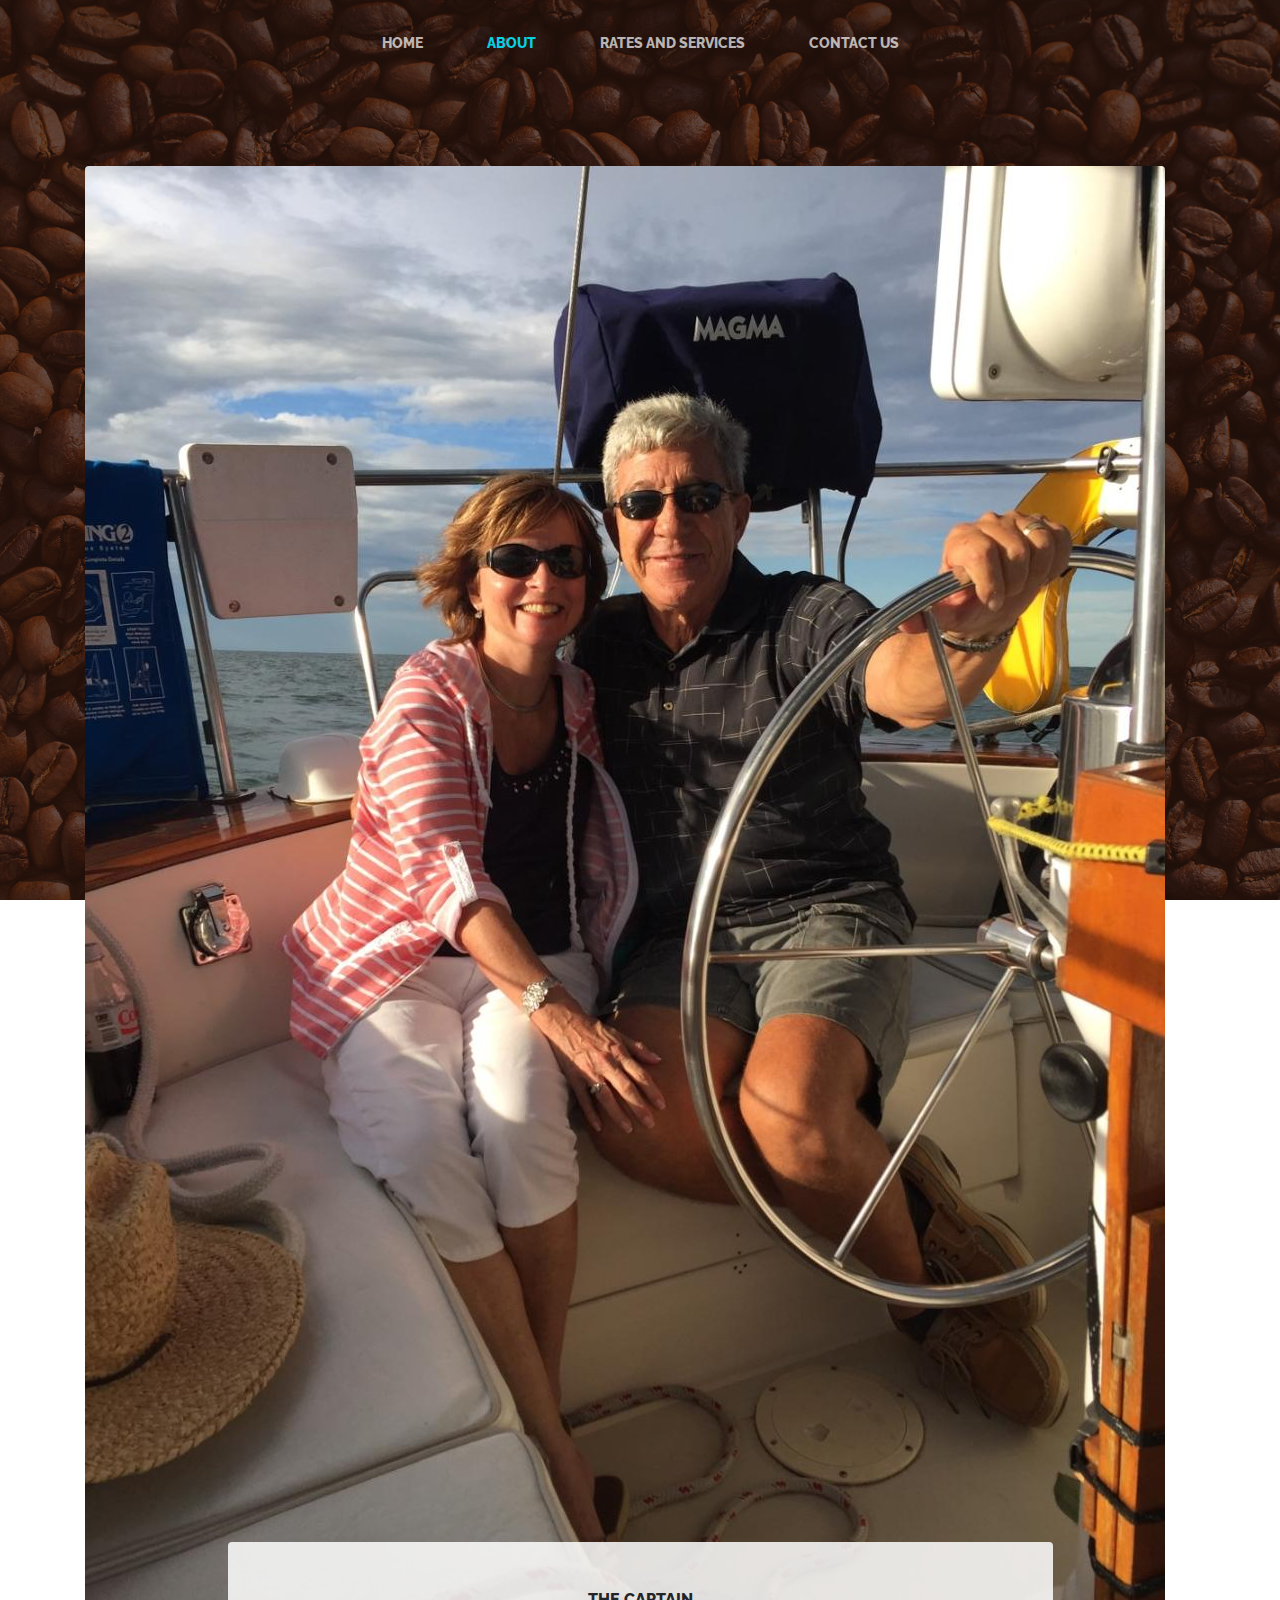
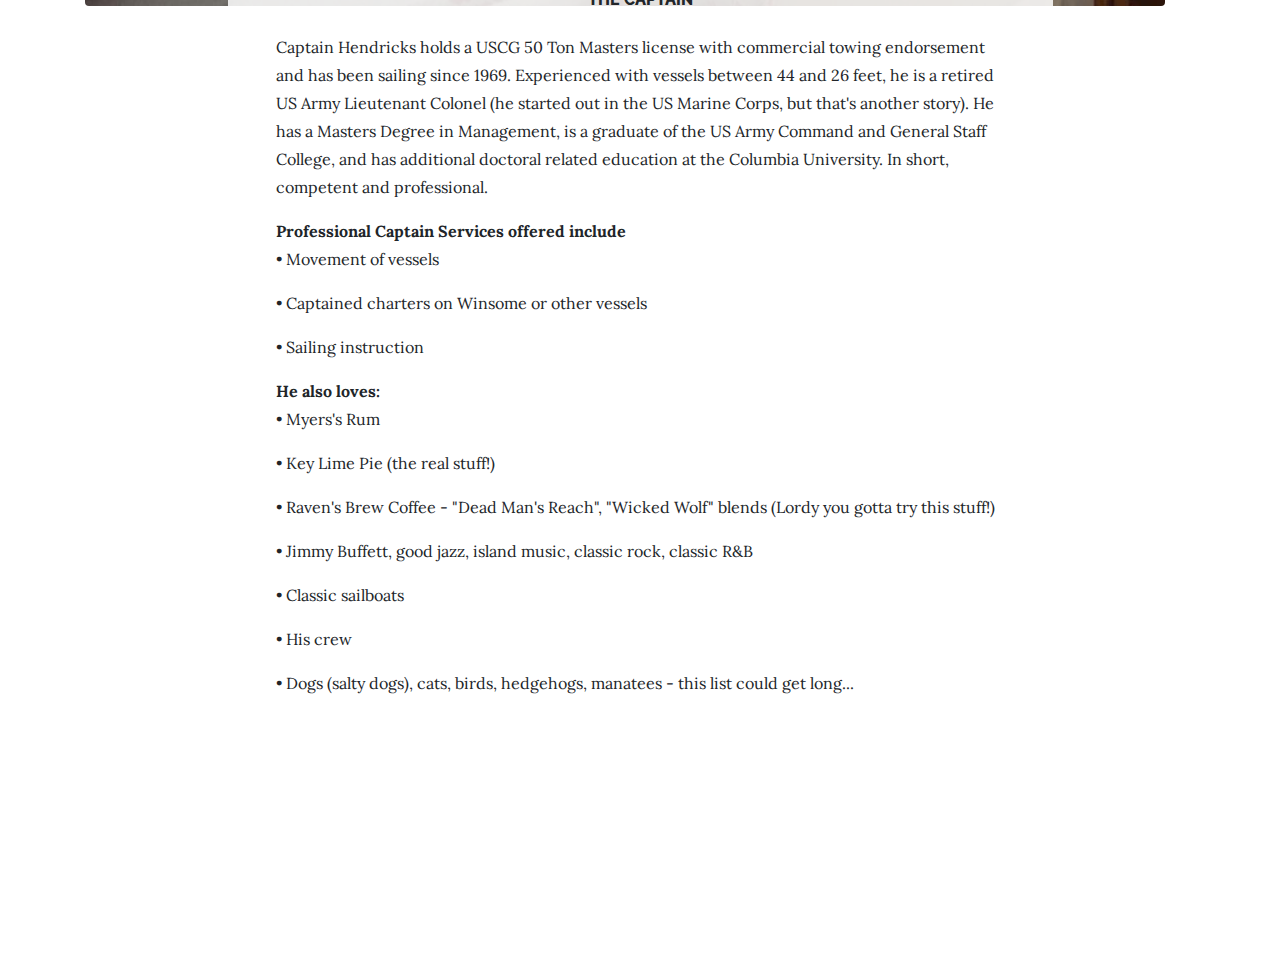
<file: about.html>
﻿<!DOCTYPE html>
<html lang="en">

<head>
    <meta charset="utf-8">
    <meta name="viewport" content="width=device-width, initial-scale=1, shrink-to-fit=no">
    <meta name="description" content="">
    <meta name="author" content="">
    <meta name="description" content="Sailing charters in Daytona on Winsome a classic 36.5 foot sailboat. Cruise the Halifax River/Intracoastal Waterway or the ocean via scenic Ponce Inlet. Take sailing lessons.  Marriages at sea and memorial ash scattering services are offered.">
    <meta name="google-site-verification" content="i5penMxX6hlT9BwF13lgCUjcu_tLIa0yN8K0ss_xzoI">
    <title>Sailing Winsome</title>
    <!-- Bootstrap core CSS -->
    <link href="vendor/bootstrap/css/bootstrap.min.css" rel="stylesheet">
    <!-- Custom fonts for this template -->
    <link href="https://fonts.googleapis.com/css?family=Raleway:100,100i,200,200i,300,300i,400,400i,500,500i,600,600i,700,700i,800,800i,900,900i" rel="stylesheet">
    <link href="https://fonts.googleapis.com/css?family=Lora:400,400i,700,700i" rel="stylesheet">
    <!-- Custom styles for this template -->
    <link href="css/business-casual.min.css" rel="stylesheet">
</head>

  <body>

  

    <!-- Navigation -->
    <nav class="navbar navbar-expand-lg navbar-dark py-lg-4" id="mainNav">
      <div class="container">
        <a class="navbar-brand text-uppercase text-expanded font-weight-bold d-lg-none" href="#">Sailing Winsome</a>
        <button class="navbar-toggler" type="button" data-toggle="collapse" data-target="#navbarResponsive" aria-controls="navbarResponsive" aria-expanded="false" aria-label="Toggle navigation">
          <span class="navbar-toggler-icon"></span>
        </button>
        <div class="collapse navbar-collapse" id="navbarResponsive">
          <ul class="navbar-nav mx-auto">
            <li class="nav-item px-lg-4">
              <a class="nav-link text-uppercase text-expanded" href="index.html">Home
                <span class="sr-only">(current)</span>
              </a>
            </li>
            <li class="nav-item active px-lg-4">
              <a class="nav-link text-uppercase text-expanded" href="about.html">About</a>
            </li>
            <li class="nav-item px-lg-4">
                <a class="nav-link text-uppercase text-expanded" href="Rates.html">Rates and Services</a>
            </li>
            <li class="nav-item px-lg-4">
              <a class="nav-link text-uppercase text-expanded" href="contactus.html">Contact Us</a>
            </li>
          </ul>
        </div>
      </div>
    </nav>

    <section class="page-section about-heading">
      <div class="container">
        <img class="img-fluid rounded about-heading-img mb-3 mb-0" src="img/us.jpg" alt="">
        <div class="about-heading-content">
          <div class="row">
            <div class="col-xl-9 col-lg-10 mx-auto">
                <div class="bg-faded rounded p-5">
                    <h2 class="section-heading mb-4">
                        <span class="section-heading-upper text-center">The Captain</span>
                        <!--<span class="section-heading-lower">About Our Cafe</span>-->
                    </h2>
                    <p>
                        Captain Hendricks holds a USCG 50 Ton Masters license with commercial towing endorsement and has been sailing since 1969.
                        Experienced with vessels between 44 and 26 feet, he is a retired US Army Lieutenant Colonel (he started out in the US Marine Corps,
                        but that's another story). He has a Masters Degree in Management, is a graduate of the US Army Command and General Staff College,
                        and has additional doctoral related education at the Columbia University. In short, competent and professional.
                    </p>
                    <p class="mb-0" style="font-weight:bold">
                        Professional Captain Services offered include
                    </p>
                    <p> • Movement of vessels </p>
                    <p>• Captained charters on Winsome or other vessels </p>
                    <p>• Sailing instruction </p>
                    <p class="mb-0" style="font-weight:bold">
                        He also loves:
                    </p>
                    <p>• Myers's Rum</p>
                    <p> • Key Lime Pie (the real stuff!)</p>
                    <p>• Raven's Brew Coffee - "Dead Man's Reach", "Wicked Wolf" blends (Lordy you gotta try this stuff!)</p>
                    <p>• Jimmy Buffett, good jazz, island music, classic rock, classic R&B</p>
                    <p>• Classic sailboats</p>
                    <p>• His crew</p>
                    <p> • Dogs (salty dogs), cats, birds, hedgehogs, manatees - this list could get long...</p>
                </div>
            </div>
          </div>
        </div>
      </div>
    </section>

    <footer class="footer text-faded text-center py-5">
      <div class="container">
        <p class="m-0 small">Copyright &copy; Your Website 2018</p>
      </div>
    </footer>

    <!-- Bootstrap core JavaScript -->
    <script src="vendor/jquery/jquery.min.js"></script>
    <script src="vendor/bootstrap/js/bootstrap.bundle.min.js"></script>

  </body>

</html>
</file>
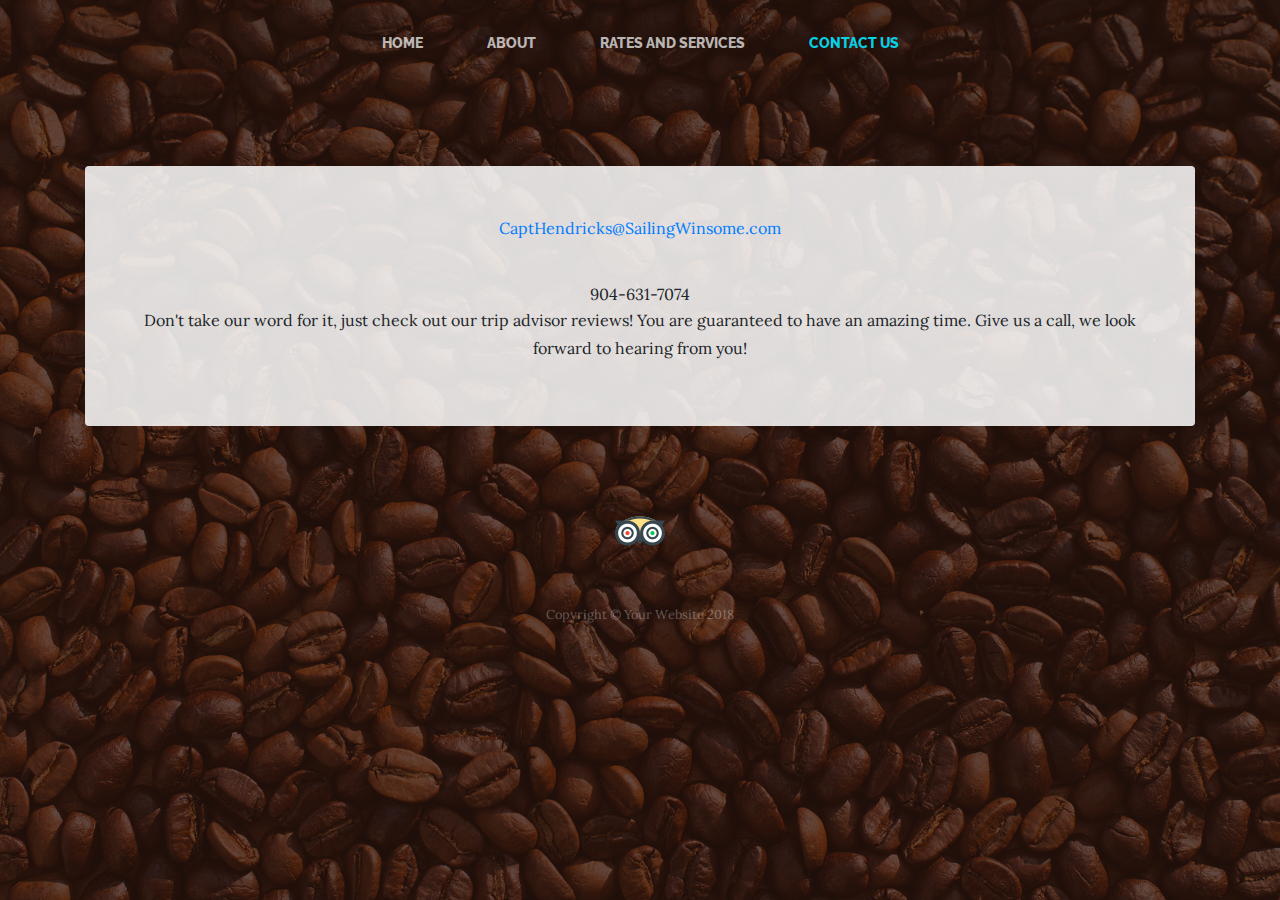
<file: contactus.html>
﻿<!DOCTYPE html>
<html lang="en">

<!------ Include the above in your HEAD tag ---------->
<head>
    <meta charset="utf-8">
    <meta name="viewport" content="width=device-width, initial-scale=1, shrink-to-fit=no">
    <meta name="description" content="">
    <meta name="author" content="">
    <meta name="description" content="Sailing charters in Daytona on Winsome a classic 36.5 foot sailboat. Cruise the Halifax River/Intracoastal Waterway or the ocean via scenic Ponce Inlet. Take sailing lessons.  Marriages at sea and memorial ash scattering services are offered.">
    <meta name="google-site-verification" content="i5penMxX6hlT9BwF13lgCUjcu_tLIa0yN8K0ss_xzoI">
    <title>Sailing Winsome</title>
    <!-- Bootstrap core CSS -->
    <link href="vendor/bootstrap/css/bootstrap.min.css" rel="stylesheet">
    <!-- Custom fonts for this template -->
    <link href="https://fonts.googleapis.com/css?family=Raleway:100,100i,200,200i,300,300i,400,400i,500,500i,600,600i,700,700i,800,800i,900,900i" rel="stylesheet">
    <link href="https://fonts.googleapis.com/css?family=Lora:400,400i,700,700i" rel="stylesheet">
    <!-- Custom styles for this template -->
    <link href="css/business-casual.min.css" rel="stylesheet">
</head>
<body>
    <!--<h1 class="site-heading text-center text-white d-none d-lg-block">
      <span class="site-heading-upper text-primary mb-3">A Free Bootstrap 4 Business Theme</span>
      <span class="site-heading-lower">Business Casual</span>
    </h1>-->
    <!-- Navigation -->
    <nav class="navbar navbar-expand-lg navbar-dark py-lg-4" id="mainNav">
        <div class="container">
            <a class="navbar-brand text-uppercase text-expanded font-weight-bold d-lg-none" href="#">Sailing Winsome</a>
            <button class="navbar-toggler" type="button" data-toggle="collapse" data-target="#navbarResponsive" aria-controls="navbarResponsive" aria-expanded="false" aria-label="Toggle navigation">
                <span class="navbar-toggler-icon"></span>
            </button>
            <div class="collapse navbar-collapse" id="navbarResponsive">
                <ul class="navbar-nav mx-auto">
                    <li class="nav-item px-lg-4">
                        <a class="nav-link text-uppercase text-expanded" href="index.html">
                            Home
                            <span class="sr-only">(current)</span>
                        </a>
                    </li>
                    <li class="nav-item px-lg-4">
                        <a class="nav-link text-uppercase text-expanded" href="about.html">About</a>
                    </li>
                    <li class="nav-item px-lg-4">
                        <a class="nav-link text-uppercase text-expanded" href="Rates.html">Rates and Services</a>
                    </li>
                    <li class="nav-item active px-lg-4">
                        <a class="nav-link text-uppercase text-expanded" href="contactus.html">Contact Us</a>
                    </li>
                </ul>
            </div>
        </div>
    </nav>
    <!--<section class="page-section cta">-->


    <section class="page-section clearfix">
        <div class="container">
            <!--<div class="intro">-->
                <!--<img class="intro-img img-fluid mb-3 mb-lg-0 rounded" src="img/bo.jpg" alt="">-->
                <div class="intro-text left-0 text-center bg-faded p-5 rounded">
                   

                        <a href="mailto:CaptHendricks@SailingWinsome.com">
                            <p class="mb-3">CaptHendricks@SailingWinsome.com</p>
                        </a><br />
                        <span class="section-heading-lower">904-631-7074</span>
                    
                        <p class="mb-3">
                            Don't take our word for it, just check out our trip advisor reviews! You are guaranteed to have an amazing time. Give us a call, we look forward to hearing from you!
                        </p>
                   
                </div>
            </div>
        <!--</div>-->
    </section>
   
    <div class="row">
        <div class="col-12">
       
        <a href="https://www.tripadvisor.com/Attraction_Review-g34172-d1846238-Reviews-Sailing_Winsome_Charters-Daytona_Beach_Florida.html" class="">
            
            <img class="mx-auto d-block" alt="Responsive image" src="img/trip.png"/>
        </a>
        </div>
    </div>
    <!--</section>-->
    <!--<section class="page-section about-heading">
      <div class="container">
        <img class="img-fluid rounded about-heading-img mb-3 mb-lg-0" src="img/about.jpg" alt="">
        <div class="about-heading-content">
          <div class="row">
            <div class="col-xl-9 col-lg-10 mx-auto">
              <div class="bg-faded rounded p-5">
                <h2 class="section-heading mb-4">
                  <span class="section-heading-upper">Strong Coffee, Strong Roots</span>
                  <span class="section-heading-lower">About Our Cafe</span>
                </h2>
                <p>Founded in 1987 by the Hernandez brothers, our establishment has been serving up rich coffee sourced from artisan farmers in various regions of South and Central America. We are dedicated to travelling the world, finding the best coffee, and bringing back to you here in our cafe.</p>
                <p class="mb-0">We guarantee that you will fall in
                  <em>lust</em>
                  with our decadent blends the moment you walk inside until you finish your last sip. Join us for your daily routine, an outing with friends, or simply just to enjoy some alone time.</p>
              </div>
            </div>
          </div>
        </div>
      </div>
    </section>-->
    <footer class="footer text-faded text-center py-5">
        <div class="container">
            <p class="m-0 small">Copyright &copy; Your Website 2018</p>
        </div>
    </footer>
    <!-- Bootstrap core JavaScript -->
    <script src="vendor/jquery/jquery.min.js"></script>
    <script src="vendor/bootstrap/js/bootstrap.bundle.min.js"></script>
</body>
<!-- Script to highlight the active date in the hours list -->
<script>
    $('.list-hours li').eq(new Date().getDay()).addClass('today');
</script>
</html>
</file>
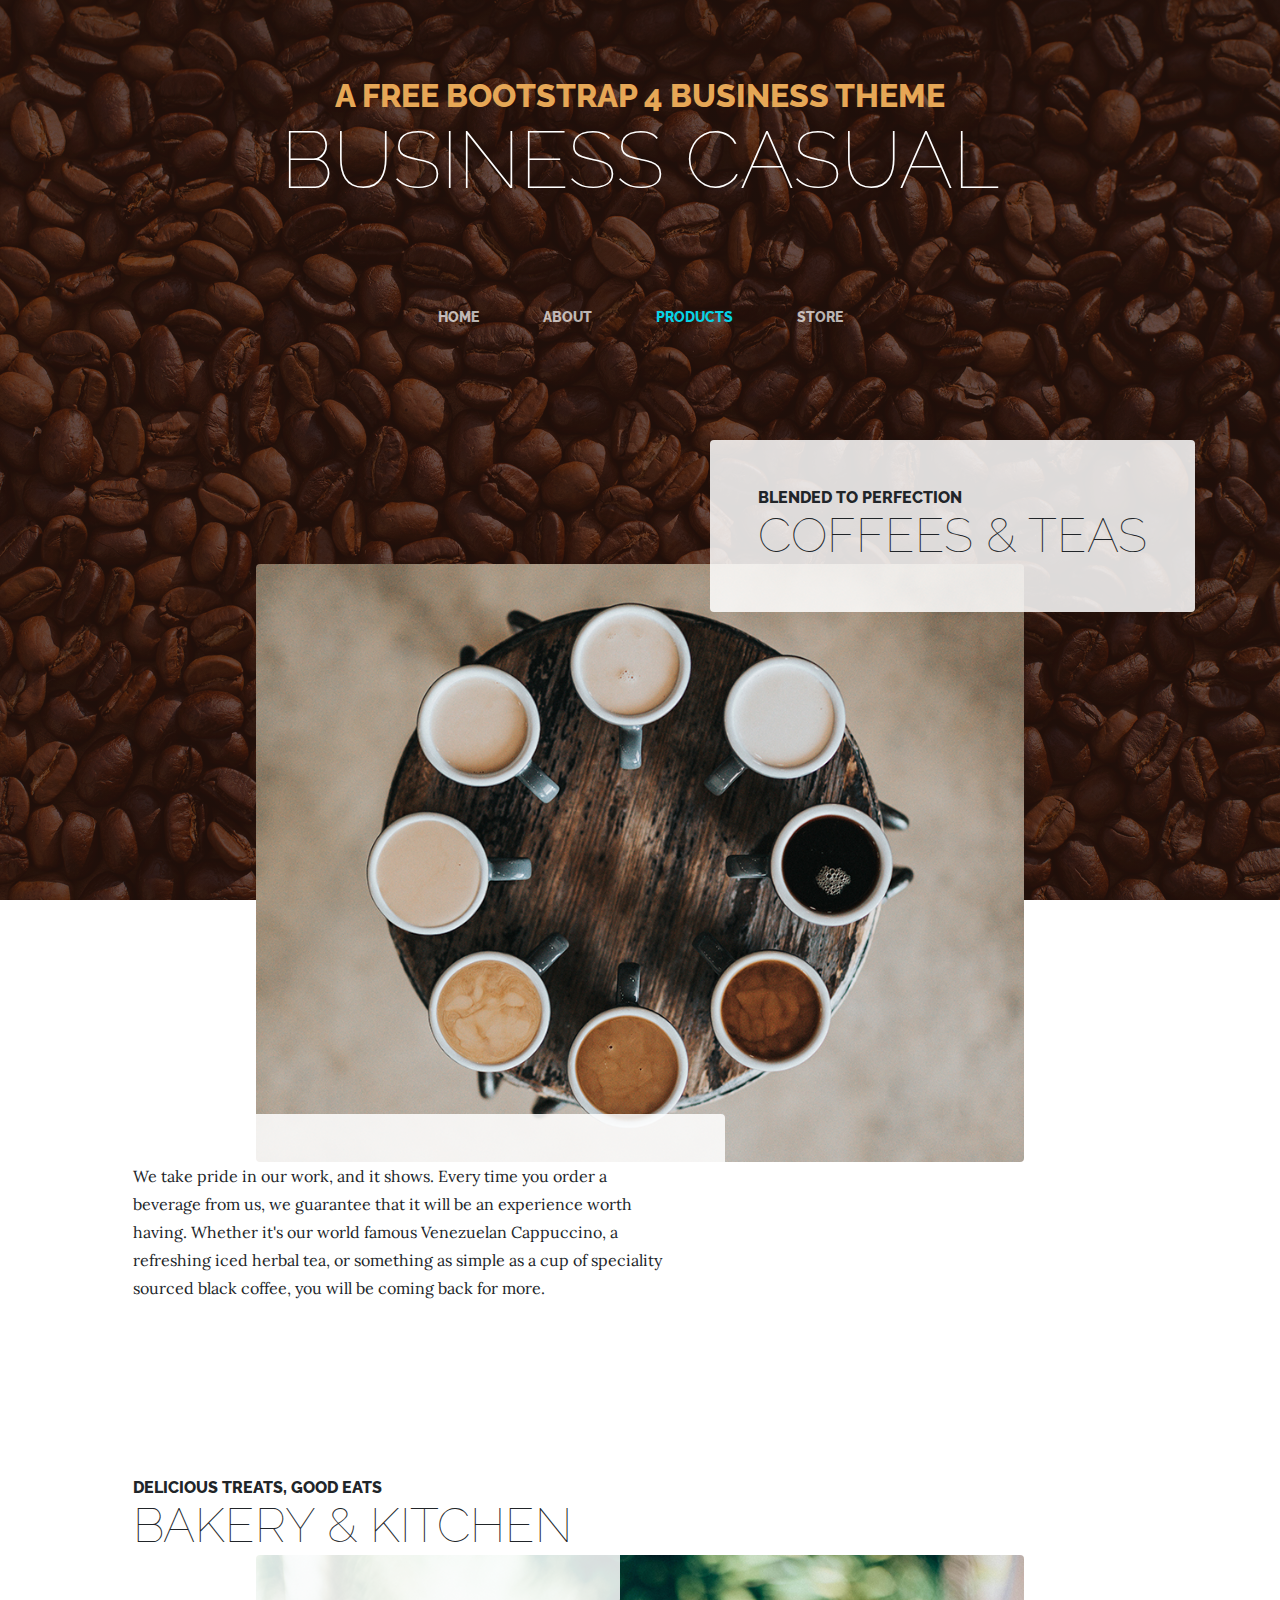
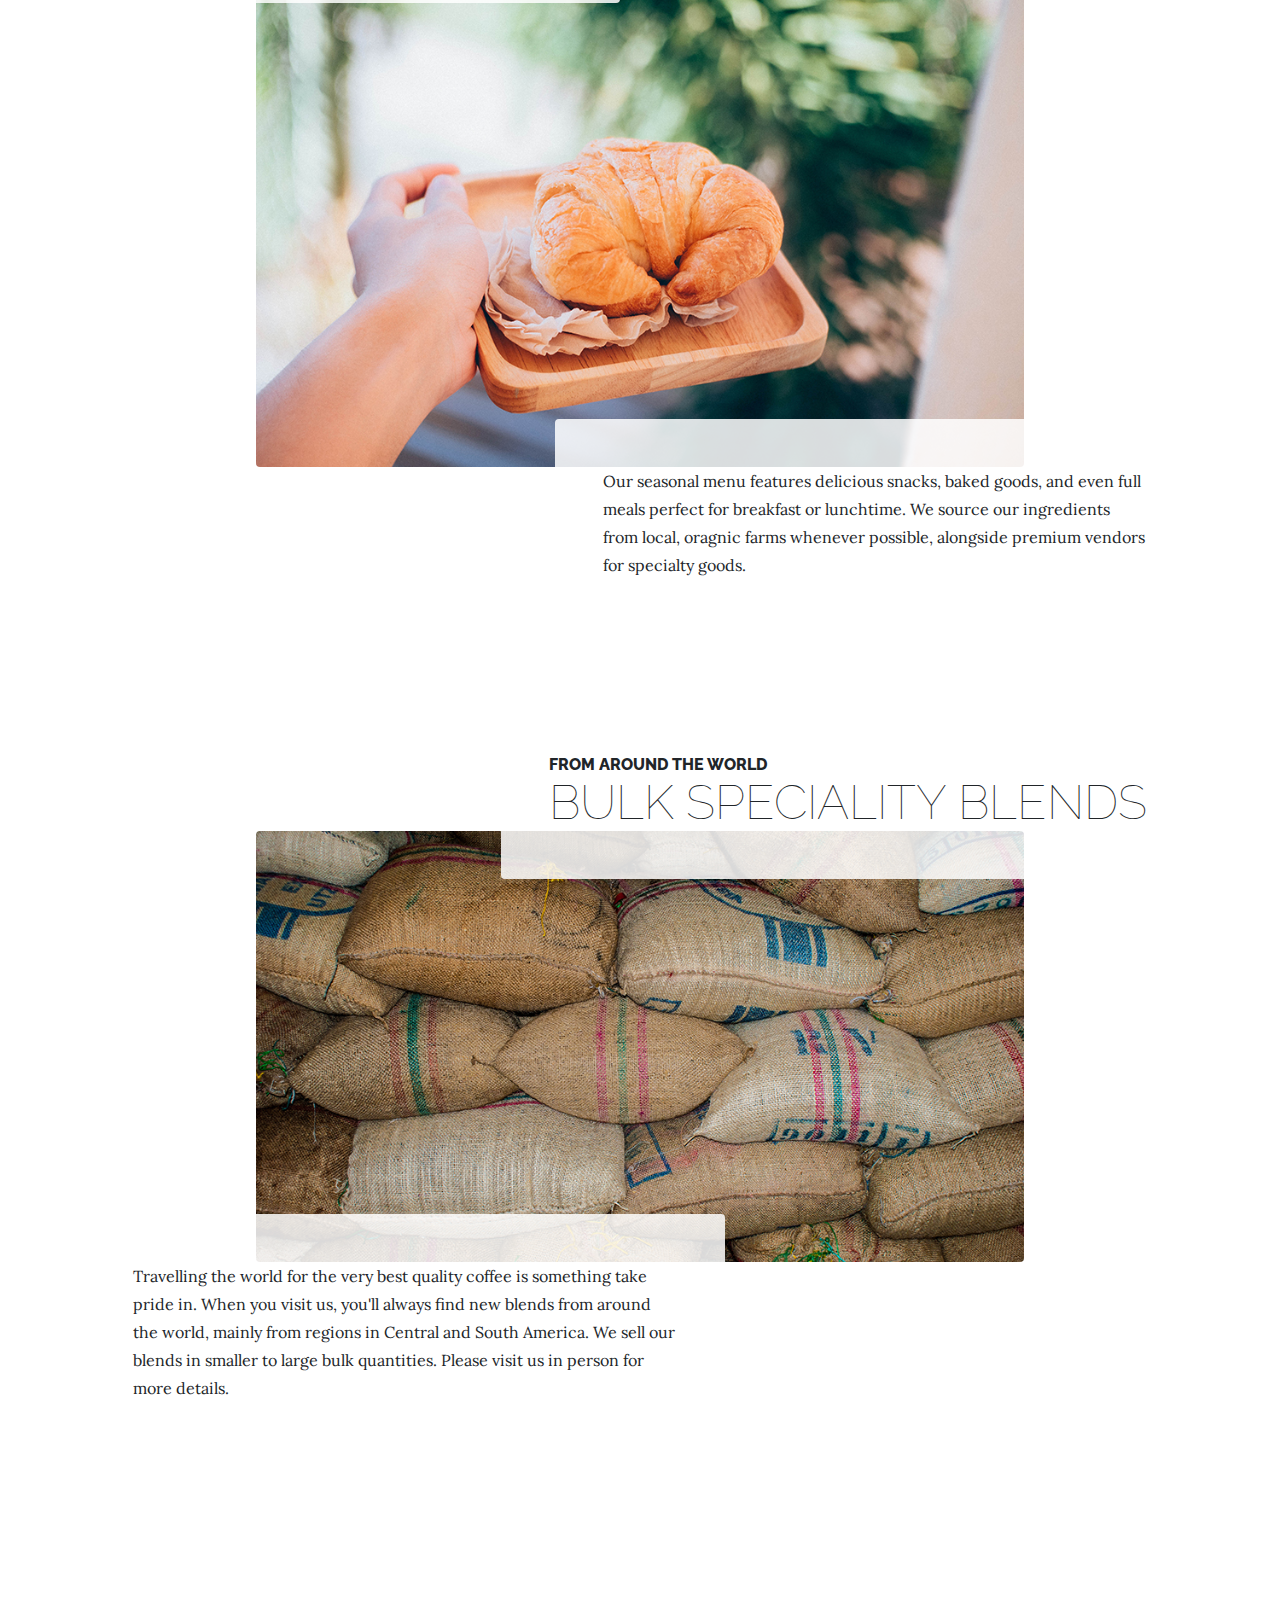
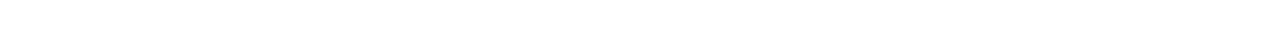
<file: products.html>
<!DOCTYPE html>
<html lang="en">

  <head>

    <meta charset="utf-8">
    <meta name="viewport" content="width=device-width, initial-scale=1, shrink-to-fit=no">
    <meta name="description" content="">
    <meta name="author" content="">

    <title>Business Casual - Start Bootstrap Theme</title>

    <!-- Bootstrap core CSS -->
    <link href="vendor/bootstrap/css/bootstrap.min.css" rel="stylesheet">

    <!-- Custom fonts for this template -->
    <link href="https://fonts.googleapis.com/css?family=Raleway:100,100i,200,200i,300,300i,400,400i,500,500i,600,600i,700,700i,800,800i,900,900i" rel="stylesheet">
    <link href="https://fonts.googleapis.com/css?family=Lora:400,400i,700,700i" rel="stylesheet">

    <!-- Custom styles for this template -->
    <link href="css/business-casual.min.css" rel="stylesheet">

  </head>

  <body>

    <h1 class="site-heading text-center text-white d-none d-lg-block">
      <span class="site-heading-upper text-primary mb-3">A Free Bootstrap 4 Business Theme</span>
      <span class="site-heading-lower">Business Casual</span>
    </h1>

    <!-- Navigation -->
    <nav class="navbar navbar-expand-lg navbar-dark py-lg-4" id="mainNav">
      <div class="container">
        <a class="navbar-brand text-uppercase text-expanded font-weight-bold d-lg-none" href="#">Start Bootstrap</a>
        <button class="navbar-toggler" type="button" data-toggle="collapse" data-target="#navbarResponsive" aria-controls="navbarResponsive" aria-expanded="false" aria-label="Toggle navigation">
          <span class="navbar-toggler-icon"></span>
        </button>
        <div class="collapse navbar-collapse" id="navbarResponsive">
          <ul class="navbar-nav mx-auto">
            <li class="nav-item px-lg-4">
              <a class="nav-link text-uppercase text-expanded" href="index.html">Home
                <span class="sr-only">(current)</span>
              </a>
            </li>
            <li class="nav-item px-lg-4">
              <a class="nav-link text-uppercase text-expanded" href="about.html">About</a>
            </li>
            <li class="nav-item active px-lg-4">
              <a class="nav-link text-uppercase text-expanded" href="products.html">Products</a>
            </li>
            <li class="nav-item px-lg-4">
              <a class="nav-link text-uppercase text-expanded" href="store.html">Store</a>
            </li>
          </ul>
        </div>
      </div>
    </nav>

    <section class="page-section">
      <div class="container">
        <div class="product-item">
          <div class="product-item-title d-flex">
            <div class="bg-faded p-5 d-flex ml-auto rounded">
              <h2 class="section-heading mb-0">
                <span class="section-heading-upper">Blended to Perfection</span>
                <span class="section-heading-lower">Coffees &amp; Teas</span>
              </h2>
            </div>
          </div>
          <img class="product-item-img mx-auto d-flex rounded img-fluid mb-3 mb-lg-0" src="img/products-01.jpg" alt="">
          <div class="product-item-description d-flex mr-auto">
            <div class="bg-faded p-5 rounded">
              <p class="mb-0">We take pride in our work, and it shows. Every time you order a beverage from us, we guarantee that it will be an experience worth having. Whether it's our world famous Venezuelan Cappuccino, a refreshing iced herbal tea, or something as simple as a cup of speciality sourced black coffee, you will be coming back for more.</p>
            </div>
          </div>
        </div>
      </div>
    </section>

    <section class="page-section">
      <div class="container">
        <div class="product-item">
          <div class="product-item-title d-flex">
            <div class="bg-faded p-5 d-flex mr-auto rounded">
              <h2 class="section-heading mb-0">
                <span class="section-heading-upper">Delicious Treats, Good Eats</span>
                <span class="section-heading-lower">Bakery &amp; Kitchen</span>
              </h2>
            </div>
          </div>
          <img class="product-item-img mx-auto d-flex rounded img-fluid mb-3 mb-lg-0" src="img/products-02.jpg" alt="">
          <div class="product-item-description d-flex ml-auto">
            <div class="bg-faded p-5 rounded">
              <p class="mb-0">Our seasonal menu features delicious snacks, baked goods, and even full meals perfect for breakfast or lunchtime. We source our ingredients from local, oragnic farms whenever possible, alongside premium vendors for specialty goods.</p>
            </div>
          </div>
        </div>
      </div>
    </section>

    <section class="page-section">
      <div class="container">
        <div class="product-item">
          <div class="product-item-title d-flex">
            <div class="bg-faded p-5 d-flex ml-auto rounded">
              <h2 class="section-heading mb-0">
                <span class="section-heading-upper">From Around the World</span>
                <span class="section-heading-lower">Bulk Speciality Blends</span>
              </h2>
            </div>
          </div>
          <img class="product-item-img mx-auto d-flex rounded img-fluid mb-3 mb-lg-0" src="img/products-03.jpg" alt="">
          <div class="product-item-description d-flex mr-auto">
            <div class="bg-faded p-5 rounded">
              <p class="mb-0">Travelling the world for the very best quality coffee is something take pride in. When you visit us, you'll always find new blends from around the world, mainly from regions in Central and South America. We sell our blends in smaller to large bulk quantities. Please visit us in person for more details.</p>
            </div>
          </div>
        </div>
      </div>
    </section>

    <footer class="footer text-faded text-center py-5">
      <div class="container">
        <p class="m-0 small">Copyright &copy; Your Website 2018</p>
      </div>
    </footer>

    <!-- Bootstrap core JavaScript -->
    <script src="vendor/jquery/jquery.min.js"></script>
    <script src="vendor/bootstrap/js/bootstrap.bundle.min.js"></script>

  </body>

</html>
</file>
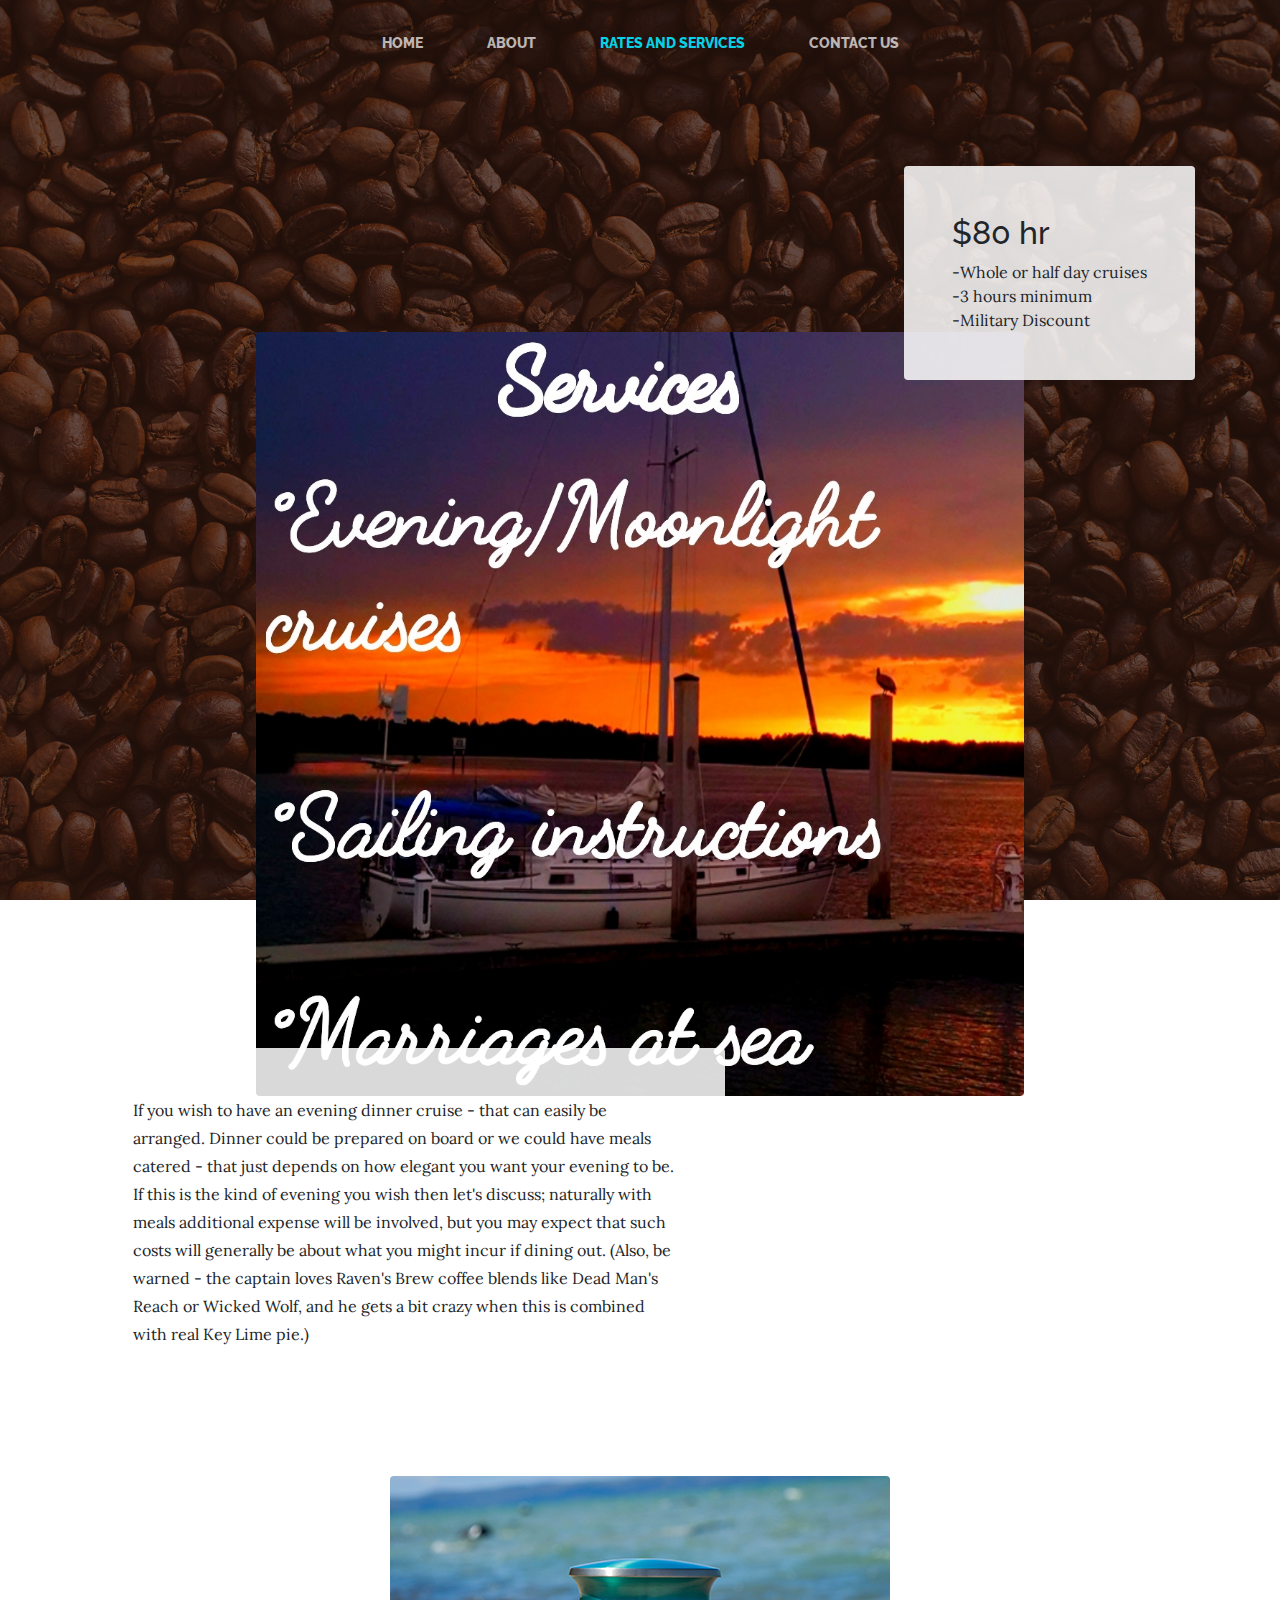
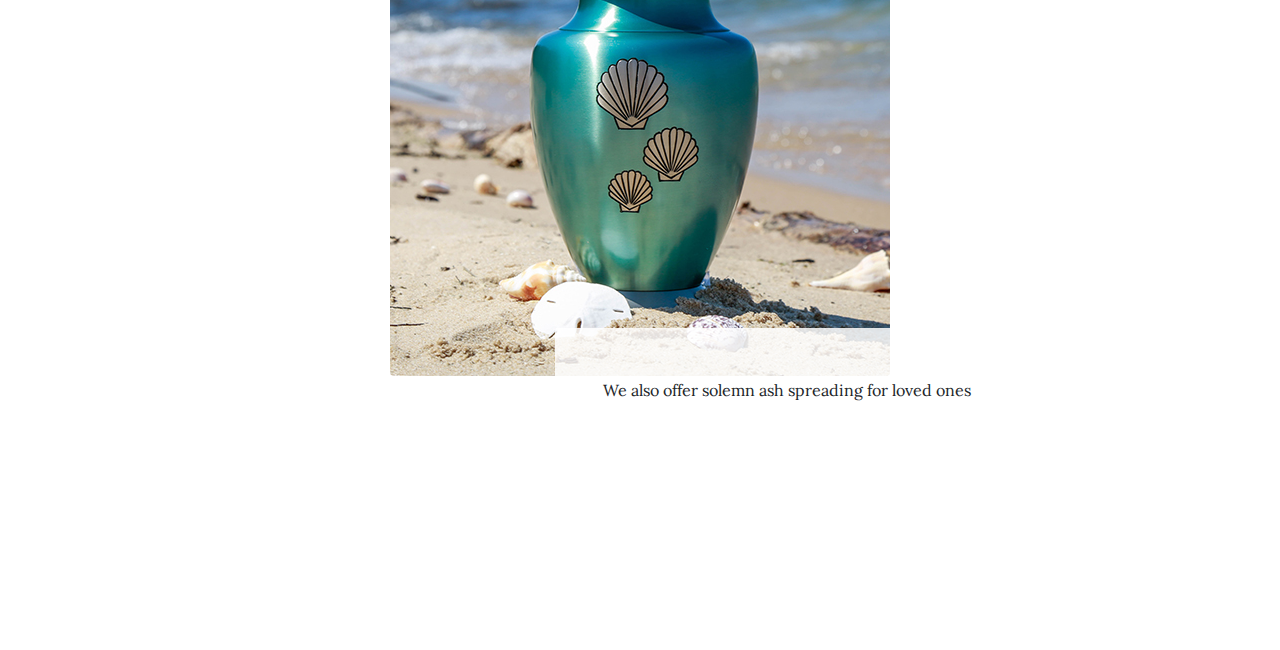
<file: Rates.html>
﻿<!DOCTYPE html>
<html lang="en">

<head>
    <meta charset="utf-8">
    <meta name="viewport" content="width=device-width, initial-scale=1, shrink-to-fit=no">
    <meta name="description" content="">
    <meta name="author" content="">
    <meta name="description" content="Sailing charters in Daytona on Winsome a classic 36.5 foot sailboat. Cruise the Halifax River/Intracoastal Waterway or the ocean via scenic Ponce Inlet. Take sailing lessons.  Marriages at sea and memorial ash scattering services are offered.">
    <meta name="google-site-verification" content="i5penMxX6hlT9BwF13lgCUjcu_tLIa0yN8K0ss_xzoI">
    <title>SailingWinsome</title>
    <!-- Bootstrap core CSS -->
    <link href="vendor/bootstrap/css/bootstrap.min.css" rel="stylesheet">
    <!-- Custom fonts for this template -->
    <link href="https://fonts.googleapis.com/css?family=Raleway:100,100i,200,200i,300,300i,400,400i,500,500i,600,600i,700,700i,800,800i,900,900i" rel="stylesheet">
    <link href="https://fonts.googleapis.com/css?family=Lora:400,400i,700,700i" rel="stylesheet">
    <!-- Custom styles for this template -->
    <link href="css/business-casual.min.css" rel="stylesheet">
</head>

  <body>

  

    <!-- Navigation -->
    <nav class="navbar navbar-expand-lg navbar-dark py-lg-4" id="mainNav">
      <div class="container">
        <a class="navbar-brand text-uppercase text-expanded font-weight-bold d-lg-none" href="#">Sailing Winsome</a>
        <button class="navbar-toggler" type="button" data-toggle="collapse" data-target="#navbarResponsive" aria-controls="navbarResponsive" aria-expanded="false" aria-label="Toggle navigation">
          <span class="navbar-toggler-icon"></span>
        </button>
        <div class="collapse navbar-collapse" id="navbarResponsive">
          <ul class="navbar-nav mx-auto">
            <li class="nav-item px-lg-4">
              <a class="nav-link text-uppercase text-expanded" href="index.html">Home
                <span class="sr-only">(current)</span>
              </a>
            </li>
            <li class="nav-item px-lg-4">
              <a class="nav-link text-uppercase text-expanded" href="about.html">About</a>
            </li>
            <li class="nav-item active px-lg-4">
              <a class="nav-link text-uppercase text-expanded" href="Rates.html">Rates and Services</a>
            </li>
            <li class="nav-item px-lg-4">
              <a class="nav-link text-uppercase text-expanded" href="contactus.html">Contact Us</a>
            </li>
          </ul>
        </div>
      </div>
    </nav>

    <section class="page-section">
      <div class="container">
        <div class="product-item">
          <div class="product-item-title d-flex">
              <div class="bg-faded p-5 d-flex ml-auto rounded">
                  <div class="clearfix">
                      <!--<h2 class="section-heading mb-0">
        <span class="section-heading-upper">Rates</span>
        <span class="font-weight-bold">$80 HR</span>
    </h2>-->
                      <div class="panel-group">
                          <div class="panel panel-default">
                              <div class="panel-body"><h2>$80 hr</h2></div>
                          </div>
                          <div class="panel panel-default">
                              <div class="panel-body">-Whole or half day cruises</div>
                              <div class="panel-body">-3 hours minimum</div>
                              <div class="panel-body">-Military Discount</div>
                          </div>
                      </div>

                  </div>
                  <div>

                      <!--<p class="mb-0">We also offer solemn ash spreading for loved ones</p>-->
                      <!--<span class="mb-0">Whole or half day cruises - 3 Hour Minimum</span><br />
    <br />
    <span class="text-weight-light">Military Discount</span>-->
                  </div>
              </div>
                  
                  
                  
              
          </div>
          <img class="product-item-img mx-auto d-flex rounded img-fluid mb-3 mb-lg-0" src="img/services.jpg" alt="">
          <div class="product-item-description d-flex mr-auto">
            <div class="bg-faded p-5 rounded">
                <p class="mb-0">
                    If you wish to have an evening dinner cruise - that can easily be arranged. Dinner could be prepared on board or we could have meals catered - that just depends on
                    how elegant you want your evening to be. If this is the kind of evening you wish then let's discuss; naturally with meals additional expense will be involved, but you may
                    expect that such costs will generally be about what you might incur if dining out. (Also, be warned - the captain loves Raven's Brew coffee blends like Dead Man's Reach
                    or Wicked Wolf, and he gets a bit crazy when this is combined with real Key Lime pie.)
                </p>
            </div>
          </div>
        </div>
      </div>
    </section>

    <section class="page-section">
      <div class="container">
        <div class="product-item">
          <!--<div class="product-item-title d-flex">
            <div class="bg-faded p-5 d-flex mr-auto rounded">-->
              <!--<h2 class="section-heading mb-0">
                <span class="section-heading-upper">Solemn Ash Services</span>
               
              </h2>-->
            <!--</div>
          </div>-->
          <img class="product-item-img mx-auto d-flex rounded img-fluid mb-3 mb-lg-0" src="img/ash.jpg" alt="">
          <div class="product-item-description d-flex ml-auto">
            <div class="bg-faded p-5 rounded">
              <p class="mb-0">We also offer solemn ash spreading for loved ones</p>
            </div>
          </div>
        </div>
      </div>
    </section>

    <!--<section class="page-section">
      <div class="container">
        <div class="product-item">
          <div class="product-item-title d-flex">
            <div class="bg-faded p-5 d-flex ml-auto rounded">
              <h2 class="section-heading mb-0">
                <span class="section-heading-upper">From Around the World</span>
                <span class="section-heading-lower">Bulk Speciality Blends</span>
              </h2>
            </div>
          </div>
          <img class="product-item-img mx-auto d-flex rounded img-fluid mb-3 mb-lg-0" src="img/products-03.jpg" alt="">
          <div class="product-item-description d-flex mr-auto">
            <div class="bg-faded p-5 rounded">
              <p class="mb-0">Travelling the world for the very best quality coffee is something take pride in. When you visit us, you'll always find new blends from around the world, mainly from regions in Central and South America. We sell our blends in smaller to large bulk quantities. Please visit us in person for more details.</p>
            </div>
          </div>
        </div>
      </div>
    </section>-->

    <footer class="footer text-faded text-center py-5">
      <div class="container">
        <p class="m-0 small">Copyright &copy; Your Website 2018</p>
      </div>
    </footer>

    <!-- Bootstrap core JavaScript -->
    <script src="vendor/jquery/jquery.min.js"></script>
    <script src="vendor/bootstrap/js/bootstrap.bundle.min.js"></script>

  </body>

</html>
</file>
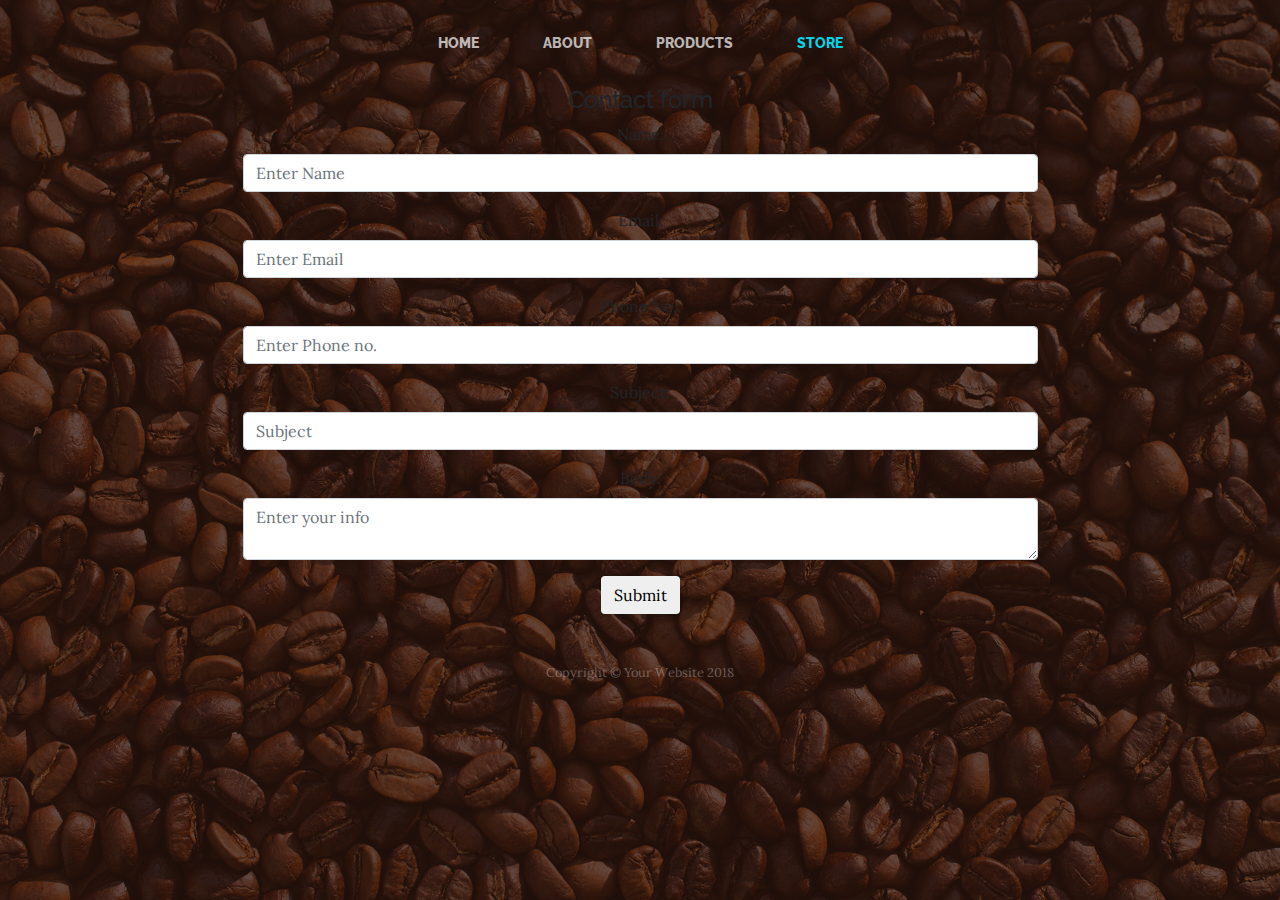
<file: store.html>
﻿<!DOCTYPE html>
<html lang="en">

<!------ Include the above in your HEAD tag ---------->
<head>
    <meta charset="utf-8">
    <meta name="viewport" content="width=device-width, initial-scale=1, shrink-to-fit=no">
    <meta name="description" content="">
    <meta name="author" content="">
    <title>Business Casual - Start Bootstrap Theme</title>
    <!-- Bootstrap core CSS -->
    <link href="vendor/bootstrap/css/bootstrap.min.css" rel="stylesheet">
    <!-- Custom fonts for this template -->
    <link href="https://fonts.googleapis.com/css?family=Raleway:100,100i,200,200i,300,300i,400,400i,500,500i,600,600i,700,700i,800,800i,900,900i" rel="stylesheet">
    <link href="https://fonts.googleapis.com/css?family=Lora:400,400i,700,700i" rel="stylesheet">
    <!-- Custom styles for this template -->
    <link href="css/business-casual.min.css" rel="stylesheet">
</head>
<body>
    <!--<h1 class="site-heading text-center text-white d-none d-lg-block">
      <span class="site-heading-upper text-primary mb-3">A Free Bootstrap 4 Business Theme</span>
      <span class="site-heading-lower">Business Casual</span>
    </h1>-->
    <!-- Navigation -->
    <nav class="navbar navbar-expand-lg navbar-dark py-lg-4" id="mainNav">
        <div class="container">
            <a class="navbar-brand text-uppercase text-expanded font-weight-bold d-lg-none" href="#">Start Bootstrap</a>
            <button class="navbar-toggler" type="button" data-toggle="collapse" data-target="#navbarResponsive" aria-controls="navbarResponsive" aria-expanded="false" aria-label="Toggle navigation">
                <span class="navbar-toggler-icon"></span>
            </button>
            <div class="collapse navbar-collapse" id="navbarResponsive">
                <ul class="navbar-nav mx-auto">
                    <li class="nav-item px-lg-4">
                        <a class="nav-link text-uppercase text-expanded" href="index.html">
                            Home
                            <span class="sr-only">(current)</span>
                        </a>
                    </li>
                    <li class="nav-item px-lg-4">
                        <a class="nav-link text-uppercase text-expanded" href="about.html">About</a>
                    </li>
                    <li class="nav-item px-lg-4">
                        <a class="nav-link text-uppercase text-expanded" href="products.html">Products</a>
                    </li>
                    <li class="nav-item active px-lg-4">
                        <a class="nav-link text-uppercase text-expanded" href="store.html">Store</a>
                    </li>
                </ul>
            </div>
        </div>
    </nav>
    <!--<section class="page-section cta">-->
        <div class="container">
            <div class="row">
                <div class="col-xl-9 mx-auto">
                    <div class="cta-inner text-center rounded">
                        <div class="container">
                            <div class="form-sec">
                                <h4>Contact form</h4>

                                <form name="qryform" id="qryform" method="post" action="mail.php" onsubmit="return(validate());" novalidate="novalidate">
                                    <div class="form-group">
                                        <label>Name:</label>
                                        <input type="text" class="form-control" id="name" placeholder="Enter Name" name="name">
                                    </div>
                                    <div class="form-group">
                                        <label>Email:</label>
                                        <input type="email" class="form-control" id="name" placeholder="Enter Email" name="email">
                                    </div>

                                    <div class="form-group">
                                        <label>Phone No.:</label>
                                        <input type="text" class="form-control" id="phone" placeholder="Enter Phone no." name="phone">
                                    </div>
                                    <div class="form-group">
                                        <label>Subject:</label>
                                        <input type="text" class="form-control" id="name" placeholder="Subject" name="subject">
                                    </div>

                                    <div class="form-group">
                                        <label>Body:</label>
                                        <textarea name="issues" class="form-control" id="iq" placeholder="Enter your info"></textarea>
                                    </div>


                                    <button type="submit" class="btn btn-default">Submit</button>
                                </form>
                            </div>

                        </div>
                    </div>
                </div>
            </div>
        </div>
    <!--</section>-->
    <!--<section class="page-section about-heading">
      <div class="container">
        <img class="img-fluid rounded about-heading-img mb-3 mb-lg-0" src="img/about.jpg" alt="">
        <div class="about-heading-content">
          <div class="row">
            <div class="col-xl-9 col-lg-10 mx-auto">
              <div class="bg-faded rounded p-5">
                <h2 class="section-heading mb-4">
                  <span class="section-heading-upper">Strong Coffee, Strong Roots</span>
                  <span class="section-heading-lower">About Our Cafe</span>
                </h2>
                <p>Founded in 1987 by the Hernandez brothers, our establishment has been serving up rich coffee sourced from artisan farmers in various regions of South and Central America. We are dedicated to travelling the world, finding the best coffee, and bringing back to you here in our cafe.</p>
                <p class="mb-0">We guarantee that you will fall in
                  <em>lust</em>
                  with our decadent blends the moment you walk inside until you finish your last sip. Join us for your daily routine, an outing with friends, or simply just to enjoy some alone time.</p>
              </div>
            </div>
          </div>
        </div>
      </div>
    </section>-->
    <footer class="footer text-faded text-center py-5">
        <div class="container">
            <p class="m-0 small">Copyright &copy; Your Website 2018</p>
        </div>
    </footer>
    <!-- Bootstrap core JavaScript -->
    <script src="vendor/jquery/jquery.min.js"></script>
    <script src="vendor/bootstrap/js/bootstrap.bundle.min.js"></script>
</body>
<!-- Script to highlight the active date in the hours list -->
<script>
    $('.list-hours li').eq(new Date().getDay()).addClass('today');
</script>
</html>
</file>
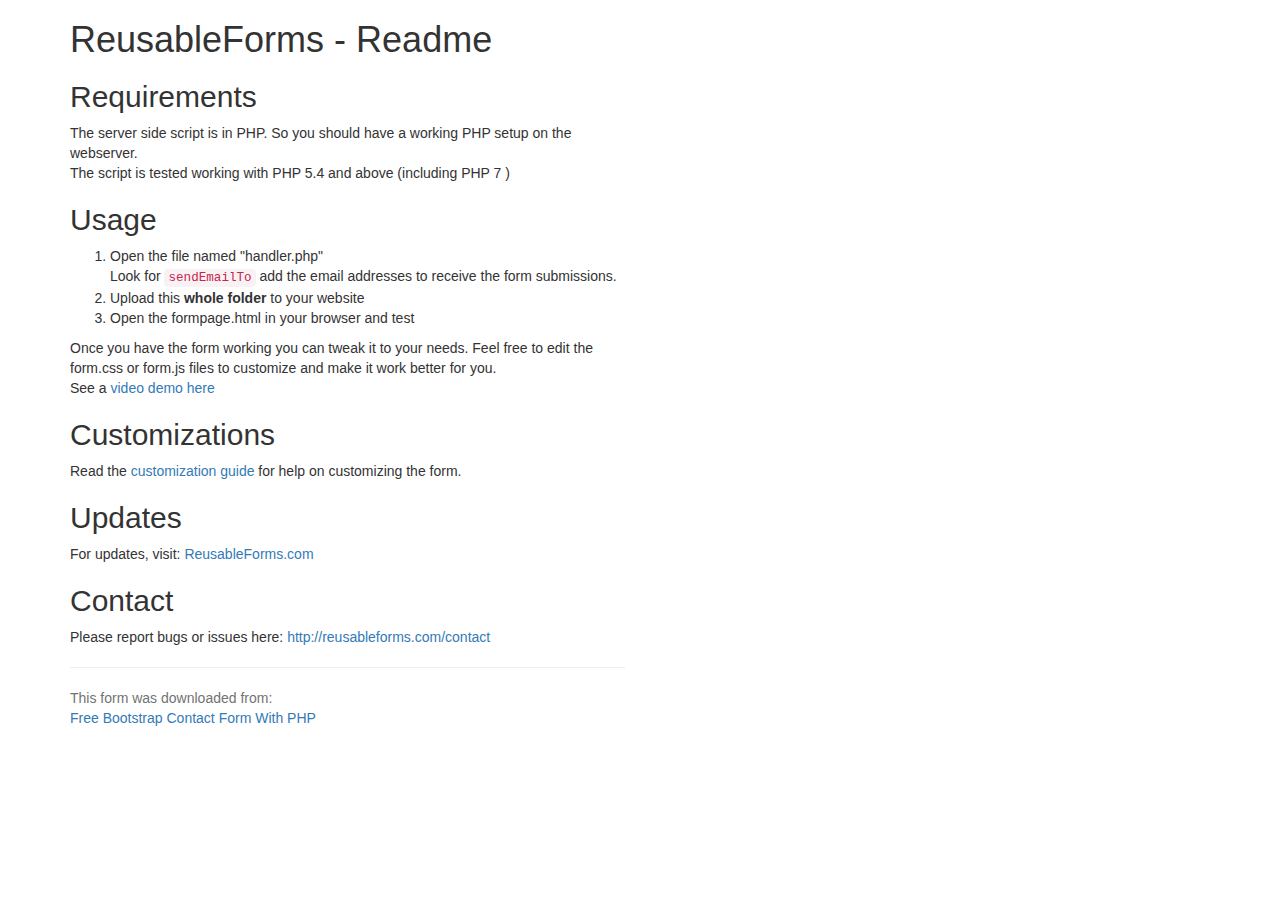
<file: contact-form-bootstrap-php/readme.html>
<!doctype html>

<html lang="en">
<head>
  <meta charset="utf-8">

  <title>Reusable Form Readme First</title>
  <!-- Latest compiled and minified CSS -->
<link rel="stylesheet" href="https://maxcdn.bootstrapcdn.com/bootstrap/3.3.7/css/bootstrap.min.css" >

</head>

<body>
<div class="container">
<div class="row">
<div class="col-md-6">
<h1>ReusableForms - Readme</h1>

<h2>Requirements</h2>
The server side script is in PHP. So you should have a working PHP setup on the webserver.
<p>
The script is tested working with PHP 5.4 and above (including PHP 7 )
</p>

<h2>Usage</h2>
<ol>
<li>Open the file named "handler.php" <br/> Look for <code>sendEmailTo</code> add the email addresses to receive the form submissions.</li>
<li>Upload this <strong>whole folder</strong> to your website</li>
<li>Open the formpage.html in your browser and test</li>
</ol>
Once you have the form working you can tweak it to your needs. Feel free to edit the form.css or form.js files to customize and make it work better for you.
<p>
See a <a href="https://youtu.be/jAr4ZtLnmn0">video demo here</a>
</p>
<h2>Customizations</h2>
Read the <a href="http://reusableforms.com/doc/customization">customization guide</a> for help on customizing the form.

<h2>Updates</h2>
For updates, visit: <a href="http://reusableforms.com">ReusableForms.com</a>

<h2>Contact</h2>
Please report bugs or issues here:
<a href="http://reusableforms.com/contact">http://reusableforms.com/contact</a>
<p></p>
<hr/>
<p class="help-block">
This form was downloaded from:<br/>
<a href="http://reusableforms.com/d/e1/contact-form-bootstrap-php">Free Bootstrap Contact Form With PHP</a>
</p>

</div>
</div>
</div>
</body>
</html>
</file>
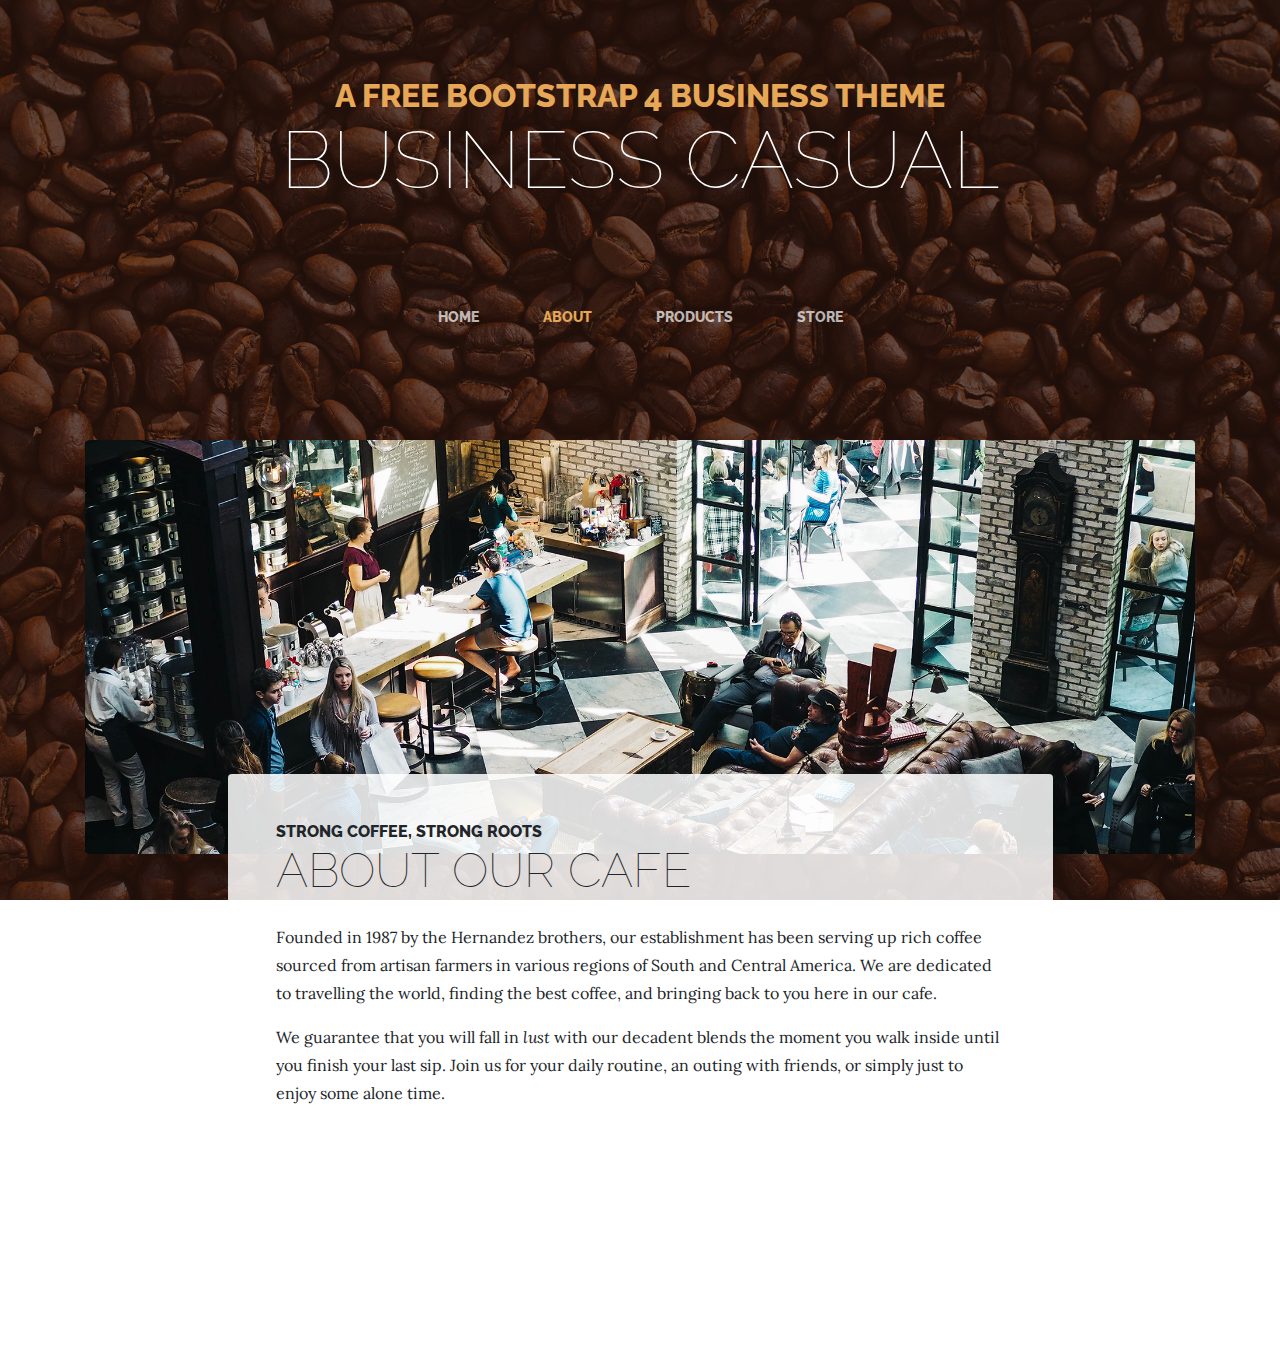
<file: startbootstrap-business-casual-gh-pages/about.html>
<!DOCTYPE html>
<html lang="en">

  <head>

    <meta charset="utf-8">
    <meta name="viewport" content="width=device-width, initial-scale=1, shrink-to-fit=no">
    <meta name="description" content="">
    <meta name="author" content="">

    <title>Business Casual - Start Bootstrap Theme</title>

    <!-- Bootstrap core CSS -->
    <link href="vendor/bootstrap/css/bootstrap.min.css" rel="stylesheet">

    <!-- Custom fonts for this template -->
    <link href="https://fonts.googleapis.com/css?family=Raleway:100,100i,200,200i,300,300i,400,400i,500,500i,600,600i,700,700i,800,800i,900,900i" rel="stylesheet">
    <link href="https://fonts.googleapis.com/css?family=Lora:400,400i,700,700i" rel="stylesheet">

    <!-- Custom styles for this template -->
    <link href="css/business-casual.min.css" rel="stylesheet">

  </head>

  <body>

    <h1 class="site-heading text-center text-white d-none d-lg-block">
      <span class="site-heading-upper text-primary mb-3">A Free Bootstrap 4 Business Theme</span>
      <span class="site-heading-lower">Business Casual</span>
    </h1>

    <!-- Navigation -->
    <nav class="navbar navbar-expand-lg navbar-dark py-lg-4" id="mainNav">
      <div class="container">
        <a class="navbar-brand text-uppercase text-expanded font-weight-bold d-lg-none" href="#">Start Bootstrap</a>
        <button class="navbar-toggler" type="button" data-toggle="collapse" data-target="#navbarResponsive" aria-controls="navbarResponsive" aria-expanded="false" aria-label="Toggle navigation">
          <span class="navbar-toggler-icon"></span>
        </button>
        <div class="collapse navbar-collapse" id="navbarResponsive">
          <ul class="navbar-nav mx-auto">
            <li class="nav-item px-lg-4">
              <a class="nav-link text-uppercase text-expanded" href="index.html">Home
                <span class="sr-only">(current)</span>
              </a>
            </li>
            <li class="nav-item active px-lg-4">
              <a class="nav-link text-uppercase text-expanded" href="about.html">About</a>
            </li>
            <li class="nav-item px-lg-4">
              <a class="nav-link text-uppercase text-expanded" href="products.html">Products</a>
            </li>
            <li class="nav-item px-lg-4">
              <a class="nav-link text-uppercase text-expanded" href="store.html">Store</a>
            </li>
          </ul>
        </div>
      </div>
    </nav>

    <section class="page-section about-heading">
      <div class="container">
        <img class="img-fluid rounded about-heading-img mb-3 mb-lg-0" src="img/about.jpg" alt="">
        <div class="about-heading-content">
          <div class="row">
            <div class="col-xl-9 col-lg-10 mx-auto">
              <div class="bg-faded rounded p-5">
                <h2 class="section-heading mb-4">
                  <span class="section-heading-upper">Strong Coffee, Strong Roots</span>
                  <span class="section-heading-lower">About Our Cafe</span>
                </h2>
                <p>Founded in 1987 by the Hernandez brothers, our establishment has been serving up rich coffee sourced from artisan farmers in various regions of South and Central America. We are dedicated to travelling the world, finding the best coffee, and bringing back to you here in our cafe.</p>
                <p class="mb-0">We guarantee that you will fall in <em>lust</em> with our decadent blends the moment you walk inside until you finish your last sip. Join us for your daily routine, an outing with friends, or simply just to enjoy some alone time.</p>
              </div>
            </div>
          </div>
        </div>
      </div>
    </section>

    <footer class="footer text-faded text-center py-5">
      <div class="container">
        <p class="m-0 small">Copyright &copy; Your Website 2018</p>
      </div>
    </footer>

    <!-- Bootstrap core JavaScript -->
    <script src="vendor/jquery/jquery.min.js"></script>
    <script src="vendor/bootstrap/js/bootstrap.bundle.min.js"></script>

  </body>

</html>
</file>
<file: css/business-casual.min.css>
/*!
 * Start Bootstrap - Business Casual v5.0.0 (https://startbootstrap.com/template-overviews/business-casual)
 * Copyright 2013-2018 Start Bootstrap
 * Licensed under MIT (https://github.com/BlackrockDigital/startbootstrap-business-casual/blob/master/LICENSE)
 */

body {
    font-family: Lora;
    background: -webkit-gradient(linear,left top,left bottom,from(rgba(47,23,15,.65))),url(../img/bg.gif);
    background: linear-gradient(rgba(47,23,15,.65)),url(../img/bg.jpg);
    background-attachment: fixed;
    background-position: center;
    background-size: cover
}

h1, h2, h3, h4, h5, h6 {
    font-family: Raleway
}

p {
    line-height: 1.75
}

.text-faded {
    color: rgba(255,255,255,.3)
}

.site-heading {
    margin-top: 5rem;
    margin-bottom: 5rem;
    text-transform: uppercase;
    line-height: 1;
    font-family: Raleway
}

    .site-heading .site-heading-upper {
        display: block;
        font-size: 2rem;
        font-weight: 800
    }

    .site-heading .site-heading-lower {
        font-size: 5rem;
        font-weight: 100;
        line-height: 4rem
    }

.page-section {
    margin-top: 5rem;
    margin-bottom: 5rem
}

.section-heading {
    text-transform: uppercase
}

    .section-heading .section-heading-upper {
        display: block;
        font-size: 1rem;
        font-weight: 800
    }

    .section-heading .section-heading-lower {
        display: block;
        font-size: 3rem;
        font-weight: 100
    }

.bg-faded {
    background-color: rgba(255,255,255,.85)
}

#mainNav {
    background-color: none;
    font-family: Raleway
}

    #mainNav .navbar-brand {
        color: #07d1e5
    }

    #mainNav .navbar-nav .nav-item .nav-link {
        color: rgba(255,255,255,.7);
        font-weight: 800
    }

    #mainNav .navbar-nav .nav-item.active .nav-link {
        color: #07d1e5
    }

@media (min-width:992px) {
    #mainNav .navbar-nav .nav-item .nav-link {
        font-size: .9rem
    }

        #mainNav .navbar-nav .nav-item .nav-link:hover {
            color: rgba(255,255,255,.4)
        }

    #mainNav .navbar-nav .nav-item.active .nav-link:hover {
        color: rgba(255,255,255,.85)
    }
}

.btn-xl {
    font-weight: 700;
    font-size: .8rem;
    padding-top: 1.5rem;
    padding-bottom: 1.5rem;
    padding-left: 2rem;
    padding-right: 2rem
}

.intro {
    position: relative
}

@media (min-width:992px) {
    .intro .intro-img {
        width: 75%;
        float: right
    }

    .intro .intro-text {
        left: 0;
        width: 60%;
        margin-top: 3rem;
        position: absolute
    }

        .intro .intro-text .intro-button {
            width: 100%;
            left: 0;
            position: absolute;
            bottom: -2rem
        }
}

@media (min-width:1200px) {
    .intro .intro-text {
        width: 45%
    }
}

.cta {
    padding-top: 5rem;
    padding-bottom: 5rem;
    background-color: none
}

    .cta .cta-inner {
        position: relative;
        padding: 3rem;
        margin: .5rem;
        background-color: rgba(255,255,255,.85)
    }

        .cta .cta-inner:before {
            border-radius: .5rem;
            content: '';
            position: absolute;
            top: -.5rem;
            bottom: -.5rem;
            left: -.5rem;
            right: -.5rem;
            border: .25rem solid rgba(255,255,255,.85)
        }

@media (min-width:992px) {
    .about-heading .about-heading-img {
        position: relative;
        z-index: 0
    }

    .about-heading .about-heading-content {
        margin-top: -5rem;
        position: relative;
        z-index: 1
    }
}

@media (min-width:992px) {
    .product-item .product-item-title {
        position: relative;
        z-index: 1;
        margin-bottom: -3rem
    }

    .product-item .product-item-img {
        position: relative;
        z-index: 0;
        max-width: 60vw
    }

    .product-item .product-item-description {
        position: relative;
        z-index: 1;
        margin-top: -3rem;
        max-width: 50vw
    }
}

.list-hours {
    font-size: .9rem
}

    .list-hours .list-hours-item {
        border-bottom: 1px solid rgba(230,167,86,.5);
        padding-bottom: .25rem;
        margin-bottom: 1rem;
        font-style: italic
    }

        .list-hours .list-hours-item.today {
            font-weight: 700;
            color: #e6a756
        }

@media (min-width:992px) {
    .list-hours {
        width: 50%;
        font-size: 1.1rem
    }
}

.address strong {
    font-size: 1.2rem
}

.footer {
    background-color: none
}

.text-primary {
    color: #e6a756 !important
}

.bg-primary {
    background-color: #e6a756 !important
}

.btn {
    -webkit-box-shadow: 0 3px 3px 0 rgba(33,37,41,.1);
    box-shadow: 0 3px 3px 0 rgba(33,37,41,.1)
}

.btn-primary {
    background-color: #e6a756;
    border-color: #e6a756
}

    .btn-primary:active, .btn-primary:focus, .btn-primary:hover {
        background-color: #df902a;
        border-color: #df902a
    }

.font-weight-light {
    font-weight: 100 !important
}
</file>
<file: startbootstrap-business-casual-gh-pages/css/business-casual.min.css>
/*!
 * Start Bootstrap - Business Casual v5.0.0 (https://startbootstrap.com/template-overviews/business-casual)
 * Copyright 2013-2018 Start Bootstrap
 * Licensed under MIT (https://github.com/BlackrockDigital/startbootstrap-business-casual/blob/master/LICENSE)
 */

body {
    font-family: Lora;
    background: -webkit-gradient(linear,left top,left bottom,from(rgba(47,23,15,.65))),url(../img/bg.gif);
    background: linear-gradient(rgba(47,23,15,.65)),url(../img/bg.jpg);
    background-attachment: fixed;
    background-position: center;
    background-size: cover
}

h1, h2, h3, h4, h5, h6 {
    font-family: Raleway
}

p {
    line-height: 1.75
}

.text-faded {
    color: rgba(255,255,255,.3)
}

.site-heading {
    margin-top: 5rem;
    margin-bottom: 5rem;
    text-transform: uppercase;
    line-height: 1;
    font-family: Raleway
}

    .site-heading .site-heading-upper {
        display: block;
        font-size: 2rem;
        font-weight: 800
    }

    .site-heading .site-heading-lower {
        font-size: 5rem;
        font-weight: 100;
        line-height: 4rem
    }

.page-section {
    margin-top: 5rem;
    margin-bottom: 5rem
}

.section-heading {
    text-transform: uppercase
}

    .section-heading .section-heading-upper {
        display: block;
        font-size: 1rem;
        font-weight: 800
    }

    .section-heading .section-heading-lower {
        display: block;
        font-size: 3rem;
        font-weight: 100
    }

.bg-faded {
    background-color: rgba(255,255,255,.85)
}

#mainNav {
    background-color: none;
    font-family: Raleway
}

    #mainNav .navbar-brand {
        color: #e6a756
    }

    #mainNav .navbar-nav .nav-item .nav-link {
        color: rgba(255,255,255,.7);
        font-weight: 800
    }

    #mainNav .navbar-nav .nav-item.active .nav-link {
        color: #e6a756
    }

@media (min-width:992px) {
    #mainNav .navbar-nav .nav-item .nav-link {
        font-size: .9rem
    }

        #mainNav .navbar-nav .nav-item .nav-link:hover {
            color: rgba(255,255,255,.4)
        }

    #mainNav .navbar-nav .nav-item.active .nav-link:hover {
        color: #e6a756
    }
}

.btn-xl {
    font-weight: 700;
    font-size: .8rem;
    padding-top: 1.5rem;
    padding-bottom: 1.5rem;
    padding-left: 2rem;
    padding-right: 2rem
}

.intro {
    position: relative
}

@media (min-width:992px) {
    .intro .intro-img {
        width: 75%;
        float: right
    }

    .intro .intro-text {
        left: 0;
        width: 60%;
        margin-top: 3rem;
        position: absolute
    }

        .intro .intro-text .intro-button {
            width: 100%;
            left: 0;
            position: absolute;
            bottom: -2rem
        }
}

@media (min-width:1200px) {
    .intro .intro-text {
        width: 45%
    }
}

.cta {
    padding-top: 5rem;
    padding-bottom: 5rem;
    background-color: none
}

    .cta .cta-inner {
        position: relative;
        padding: 3rem;
        margin: .5rem;
        background-color: rgba(255,255,255,.85)
    }

        .cta .cta-inner:before {
            border-radius: .5rem;
            content: '';
            position: absolute;
            top: -.5rem;
            bottom: -.5rem;
            left: -.5rem;
            right: -.5rem;
            border: .25rem solid rgba(255,255,255,.85)
        }

@media (min-width:992px) {
    .about-heading .about-heading-img {
        position: relative;
        z-index: 0
    }

    .about-heading .about-heading-content {
        margin-top: -5rem;
        position: relative;
        z-index: 1
    }
}

@media (min-width:992px) {
    .product-item .product-item-title {
        position: relative;
        z-index: 1;
        margin-bottom: -3rem
    }

    .product-item .product-item-img {
        position: relative;
        z-index: 0;
        max-width: 60vw
    }

    .product-item .product-item-description {
        position: relative;
        z-index: 1;
        margin-top: -3rem;
        max-width: 50vw
    }
}

.list-hours {
    font-size: .9rem
}

    .list-hours .list-hours-item {
        border-bottom: 1px solid rgba(230,167,86,.5);
        padding-bottom: .25rem;
        margin-bottom: 1rem;
        font-style: italic
    }

        .list-hours .list-hours-item.today {
            font-weight: 700;
            color: #e6a756
        }

@media (min-width:992px) {
    .list-hours {
        width: 50%;
        font-size: 1.1rem
    }
}

.address strong {
    font-size: 1.2rem
}

.footer {
    background-color: none
}

.text-primary {
    color: #e6a756 !important
}

.bg-primary {
    background-color: #e6a756 !important
}

.btn {
    -webkit-box-shadow: 0 3px 3px 0 rgba(33,37,41,.1);
    box-shadow: 0 3px 3px 0 rgba(33,37,41,.1)
}

.btn-primary {
    background-color: #e6a756;
    border-color: #e6a756
}

    .btn-primary:active, .btn-primary:focus, .btn-primary:hover {
        background-color: #df902a;
        border-color: #df902a
    }

.font-weight-light {
    font-weight: 100 !important
}
</file>
